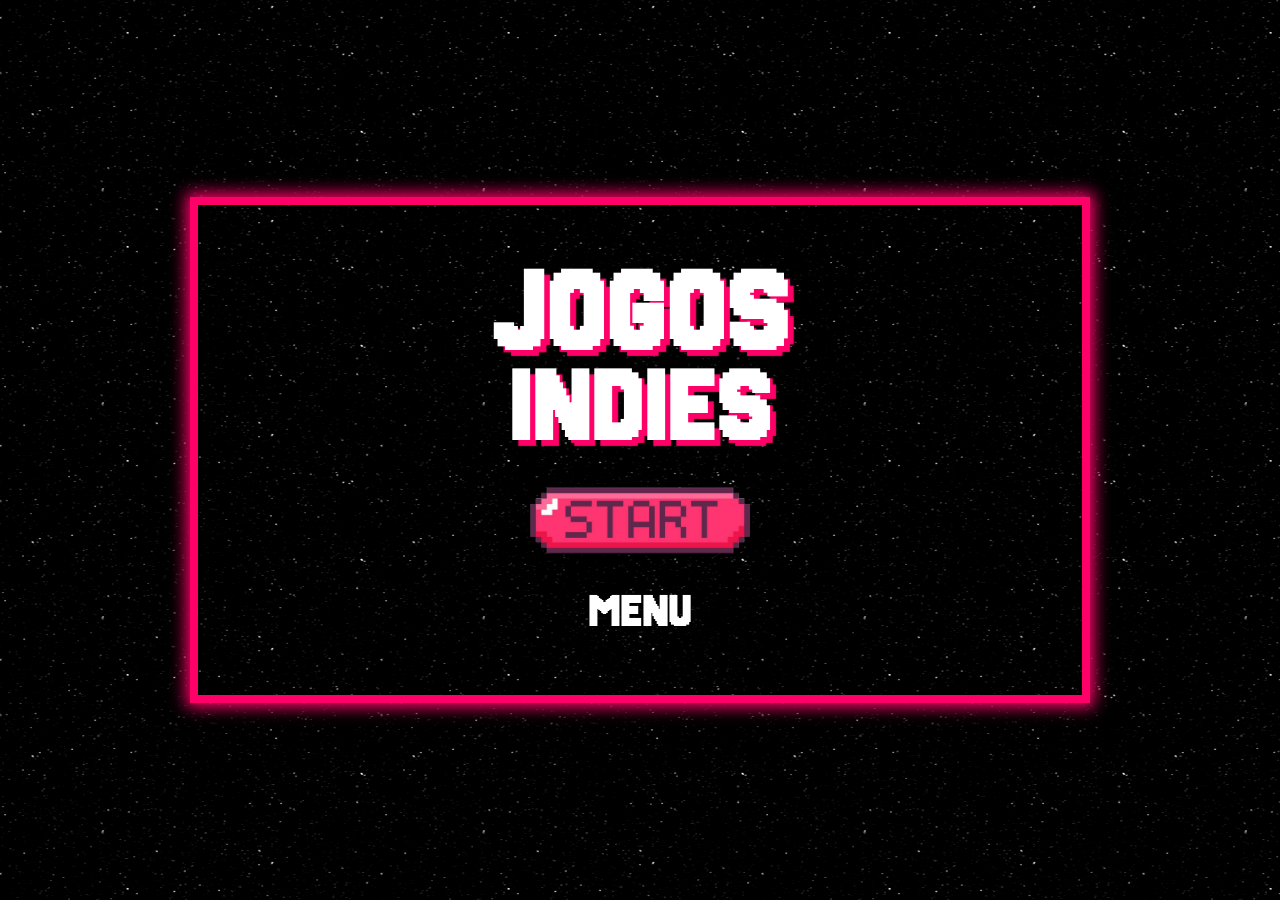
<file: ProjetoDWEB/Projeto/index.html>
<!DOCTYPE html>
<html lang="pt-br">
<head>
    <meta charset="UTF-8">
    <meta name="viewport" content="width=device-width, initial-scale=1.0">
    <link rel="stylesheet" href="../CSS/menuIndex.css">
    <link rel="stylesheet" href="../CSS/index.css">
   <link rel="icon" type="image/x-icon" href="/itensPng/Logo.png">
    <title>Projeto DWEB - Jogos Indies</title>

</head>
<body>

   <main>
           <div class="titulo">
               <h1 id="titulo1">JOGOS</h1>
               <h1 id="titulo2">INDIES</h1>
           </div>

           <!--background quando o menu é selecionado-->
            <div id="overlay"></div> 

           <a href="/Projeto/PaginaInicial.html" id="start">
            <img id="botaoStart" src="../itensPng/botaoStart.png" alt="Botão de Start">
           </a>

           <div id="loading">
            <h2>CARREGANDO...</h2>
            <div id="barra">
                
                <div id="progresso"></div>
            </div>
           </div>
           
            <h2 id="abrirMenu">MENU</h2>
            <nav id="menu">
                <a href="Sobre.html">Sobre</a>
                <a href="Localizacao.html">Localização</a>
                <a href="Contato.html">Contato</a>
                <a href="Loja.html">Loja</a>
            </nav>
   </main>

    <script src="../Javascript/script.js"></script>

</body>
</html>
</file>
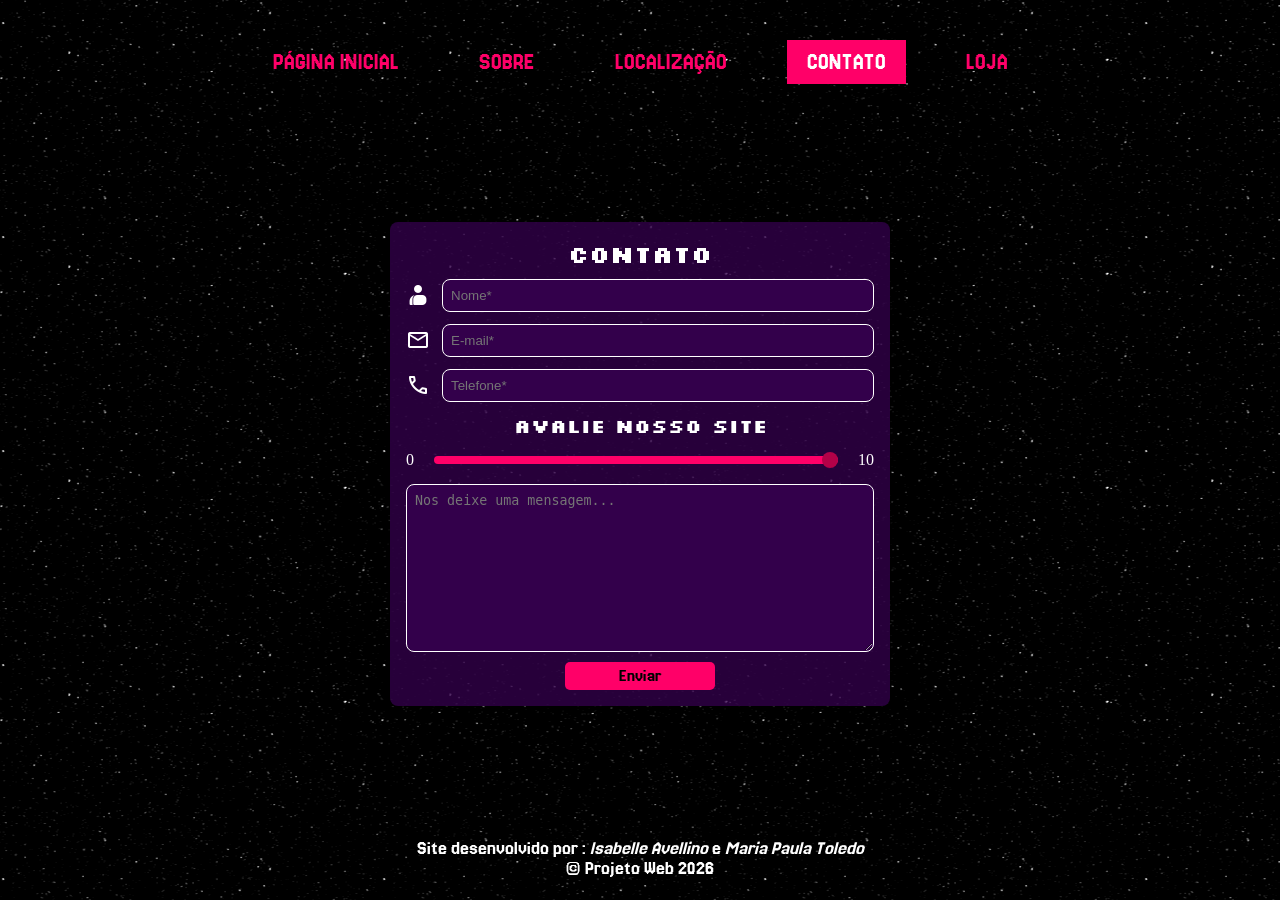
<file: ProjetoDWEB/Projeto/Contato.html>
<!DOCTYPE html>
<html lang="pt-br">
<head>
    <meta charset="UTF-8">
    <meta name="viewport" content="width=device-width, initial-scale=1.0">
    <link rel="stylesheet" href="../CSS/Menu.css">
    <link rel="stylesheet" href="../CSS/Contato.css">
    <link rel="icon" type="image/x-icon" href="/itensPng/Logo.png">
    <title>Contato</title>
</head>
<body>

    <!--menu-->
     <ul class="menu">
            <li><a href="PaginaInicial.html" >PÁGINA INICIAL</a></li>
            <li><a href="Sobre.html">SOBRE</a></li>
            <li><a href="Localizacao.html">LOCALIZAÇÃO</a></li>
            <li><a href="Contato.html" id="PagAtual">CONTATO</a></li>
            <li><a href="Loja.html">LOJA</a></li>
        </ul>

    <main>
        <form action="contato.php" method="post">
            <h2>Contato</h2>
        <div class="campo">
            <span class="material-symbols-outlined">contacts_product</span>
            <input type="text" name="nome" placeholder="Nome*" required>
        </div>
        <div class="campo">
            <span class="material-symbols-outlined">mail</span>
            <input type="email" name="email" placeholder="E-mail*" required>
        </div>
        <div class="campo">
            <span class="material-symbols-outlined">call</span>
            <input type="tel" name="tel" placeholder="Telefone*" required>
        </div>
        <h3>AVALIE NOSSO SITE</h3>
        <div class="campo">
            <p style="margin-right: 4px;">0</p>
            <input type="range" min="0" max="10" value="10" name="satisfacaoCliente" id="satisfacaoCliente">
            <p style="margin-left: 4px;">10</p>
        </div>
        <textarea name="msg" id="msg" cols="30" rows="10" placeholder="Nos deixe uma mensagem..."></textarea>
        <button type="submit">Enviar</button>
        </form>
    </main>
     
     <footer>
     <p>Site desenvolvido por :<em> Isabelle Avellino</em> e <em>Maria Paula Toledo</em></p> 
     <p>© Projeto Web 2026</p>
    </footer>

</body>
</html>
</file>
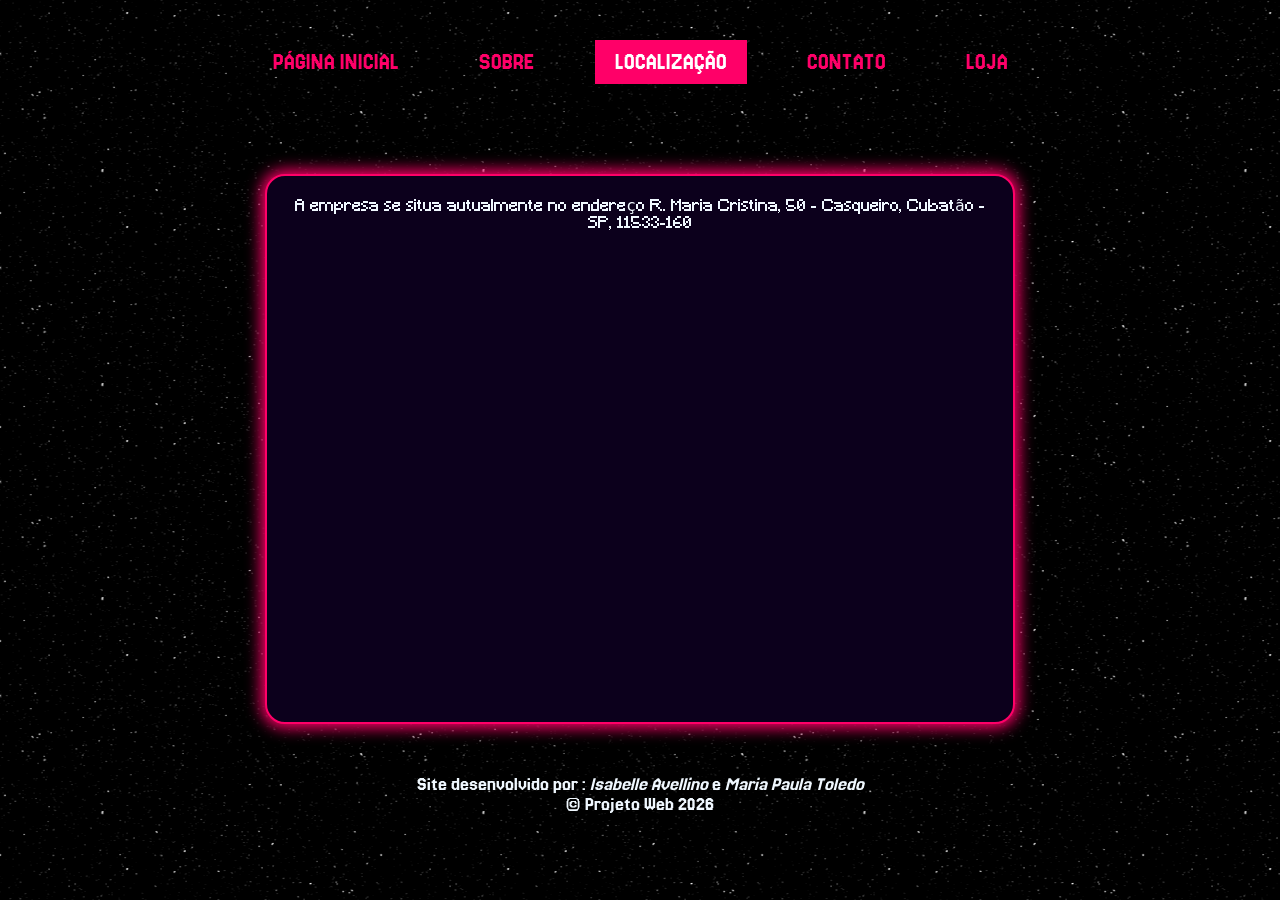
<file: ProjetoDWEB/Projeto/Localizacao.html>
<!DOCTYPE html>
<html lang="en">
<head>
    <meta charset="UTF-8">
    <meta name="viewport" content="width=device-width, initial-scale=1.0">
    <link rel="stylesheet" href="../CSS/Menu.css">
    <link rel="stylesheet" href="../CSS/Localizacao.css">
    <link rel="icon" type="image/x-icon" href="/itensPng/Logo.png">
    <title>Localizacao</title>
</head>
<body>
         <ul class="menu">
            <li><a href="PaginaInicial.html" >PÁGINA INICIAL</a></li>
            <li><a href="Sobre.html">SOBRE</a></li>
            <li><a href="Localizacao.html" id="PagAtual">LOCALIZAÇÃO</a></li>
            <li><a href="Contato.html">CONTATO</a></li>
            <li><a href="Loja.html" >LOJA</a></li>
        </ul>
    <div class="caixa-localizacao">
        <p>A empresa se situa autualmente no endereço R. Maria Cristina, 50 - Casqueiro, Cubatão - SP, 11533-160</p>
        <iframe src="https://www.google.com/maps/embed?pb=!1m18!1m12!1m3!1d1112.9835958135964!2d-46.411801725462354!3d-23.92808886186667!2m3!1f0!2f0!3f0!3m2!1i1024!2i768!4f13.1!3m3!1m2!1s0x94ce1bb29bde4aeb%3A0x8b65b60dcd73ad02!2sInstituto%20Federal%20de%20Educa%C3%A7%C3%A3o%2C%20Ci%C3%AAncia%20e%20Tecnologia%20de%20S%C3%A3o%20Paulo%2C%20Campus%20Cubat%C3%A3o!5e1!3m2!1spt-BR!2sbr!4v1781715682153!5m2!1spt-BR!2sbr"  style="border:0;" allowfullscreen="" loading="lazy" referrerpolicy="no-referrer-when-downgrade" class="Localizacao"></iframe>
    </div>

     
     <footer>
     <p>Site desenvolvido por :<em> Isabelle Avellino</em> e <em>Maria Paula Toledo</em></p> 
     <p>© Projeto Web 2026</p>
    </footer>
    </body>
</html>
</file>
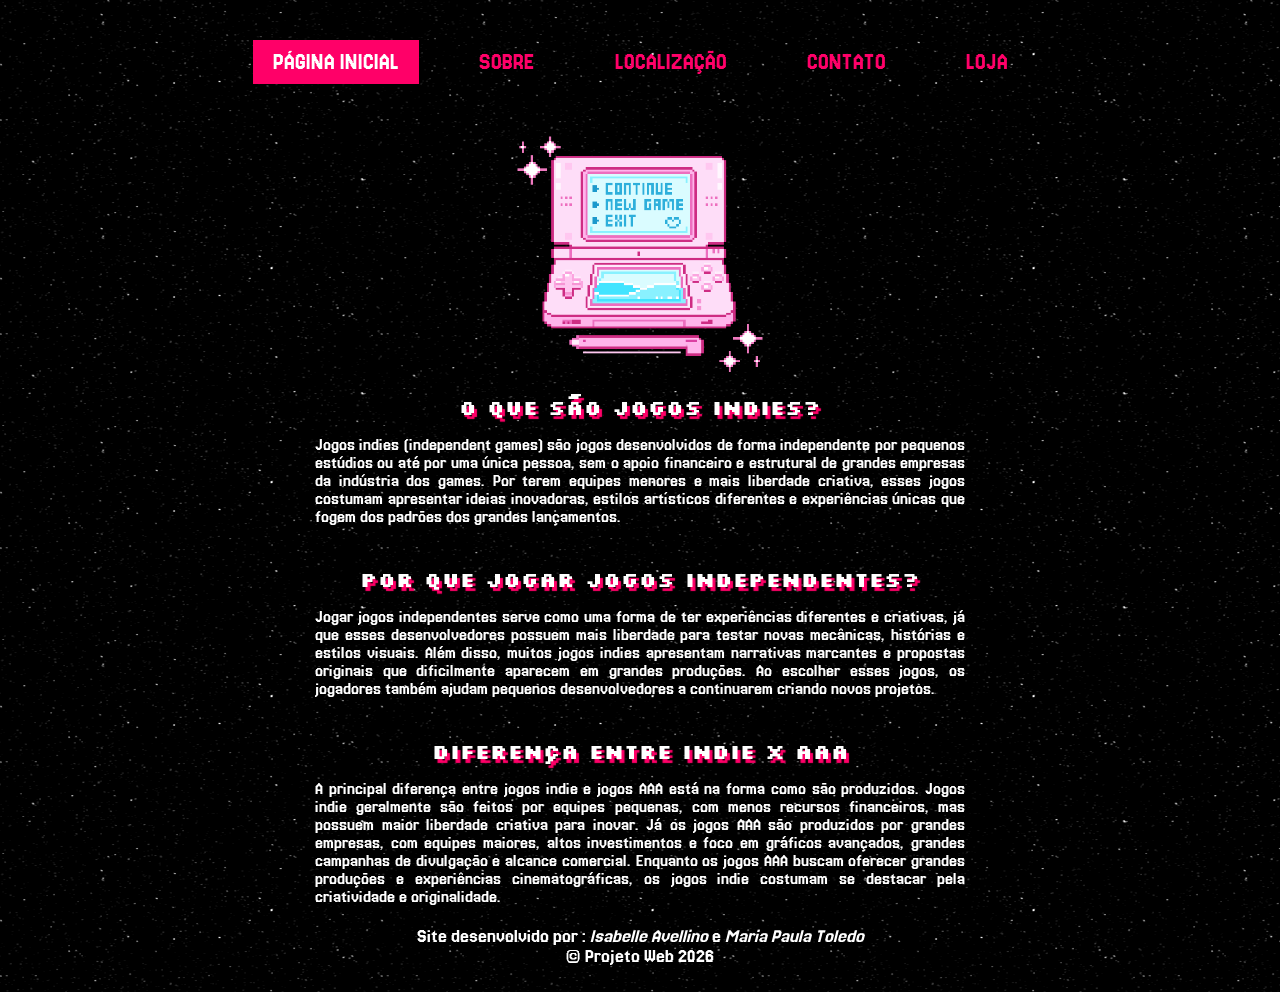
<file: ProjetoDWEB/Projeto/PaginaInicial.html>
<!DOCTYPE html>
<html lang="pt-br">
<head>
    <meta charset="UTF-8">
    <meta name="viewport" content="width=device-width, initial-scale=1.0">
    <link rel="stylesheet" href="../CSS/Menu.css">
    <link rel="stylesheet" href="../CSS/PaginaInicial.css">
    <link rel="icon" type="image/x-icon" href="/itensPng/Logo.png">
    <title>Página Inicial</title>
</head>
<body>

   <!--menu-->
        <ul class="menu" style="margin-bottom: 0;">
            <li><a href="PaginaInicial.html" id="PagAtual">PÁGINA INICIAL</a></li>
            <li><a href="Sobre.html">SOBRE</a></li>
            <li><a href="Localizacao.html">LOCALIZAÇÃO</a></li>
            <li><a href="Contato.html">CONTATO</a></li>
            <li><a href="Loja.html">LOJA</a></li>
        </ul>

         <img src="../Gif/console.gif" alt="Gif de console">

        <main>

            <section>
                  <h1>O que são jogos indies?</h1>
                  <p>Jogos indies (independent games) são jogos desenvolvidos de forma independente por pequenos estúdios ou até por uma única pessoa, sem o apoio financeiro e estrutural de grandes empresas da indústria dos games. Por terem equipes menores e mais liberdade criativa, esses jogos costumam apresentar ideias inovadoras, estilos artísticos diferentes e experiências únicas que fogem dos padrões dos grandes lançamentos.</p>
            </section>
            
            <section>
                <h1>Por que jogar jogos independentes?</h1>
                <p>Jogar jogos independentes serve como uma forma de ter experiências diferentes e criativas, já que esses desenvolvedores possuem mais liberdade para testar novas mecânicas, histórias e estilos visuais. Além disso, muitos jogos indies apresentam narrativas marcantes e propostas originais que dificilmente aparecem em grandes produções. Ao escolher esses jogos, os jogadores também ajudam pequenos desenvolvedores a continuarem criando novos projetos.</p>
            </section>
         
            <section>
                <h1>Diferença entre Indie x AAA</h1>
                <p>A principal diferença entre jogos indie e jogos AAA está na forma como são produzidos. Jogos indie geralmente são feitos por equipes pequenas, com menos recursos financeiros, mas possuem maior liberdade criativa para inovar. Já os jogos AAA são produzidos por grandes empresas, com equipes maiores, altos investimentos e foco em gráficos avançados, grandes campanhas de divulgação e alcance comercial. Enquanto os jogos AAA buscam oferecer grandes produções e experiências cinematográficas, os jogos indie costumam se destacar pela criatividade e originalidade.</p>
            </section>
          
        
            
        </main>
    
     <footer>
     <p>Site desenvolvido por :<em> Isabelle Avellino</em> e <em>Maria Paula Toledo</em></p> 
     <p>© Projeto Web 2026</p>
    </footer>
</body>
</html>
</file>
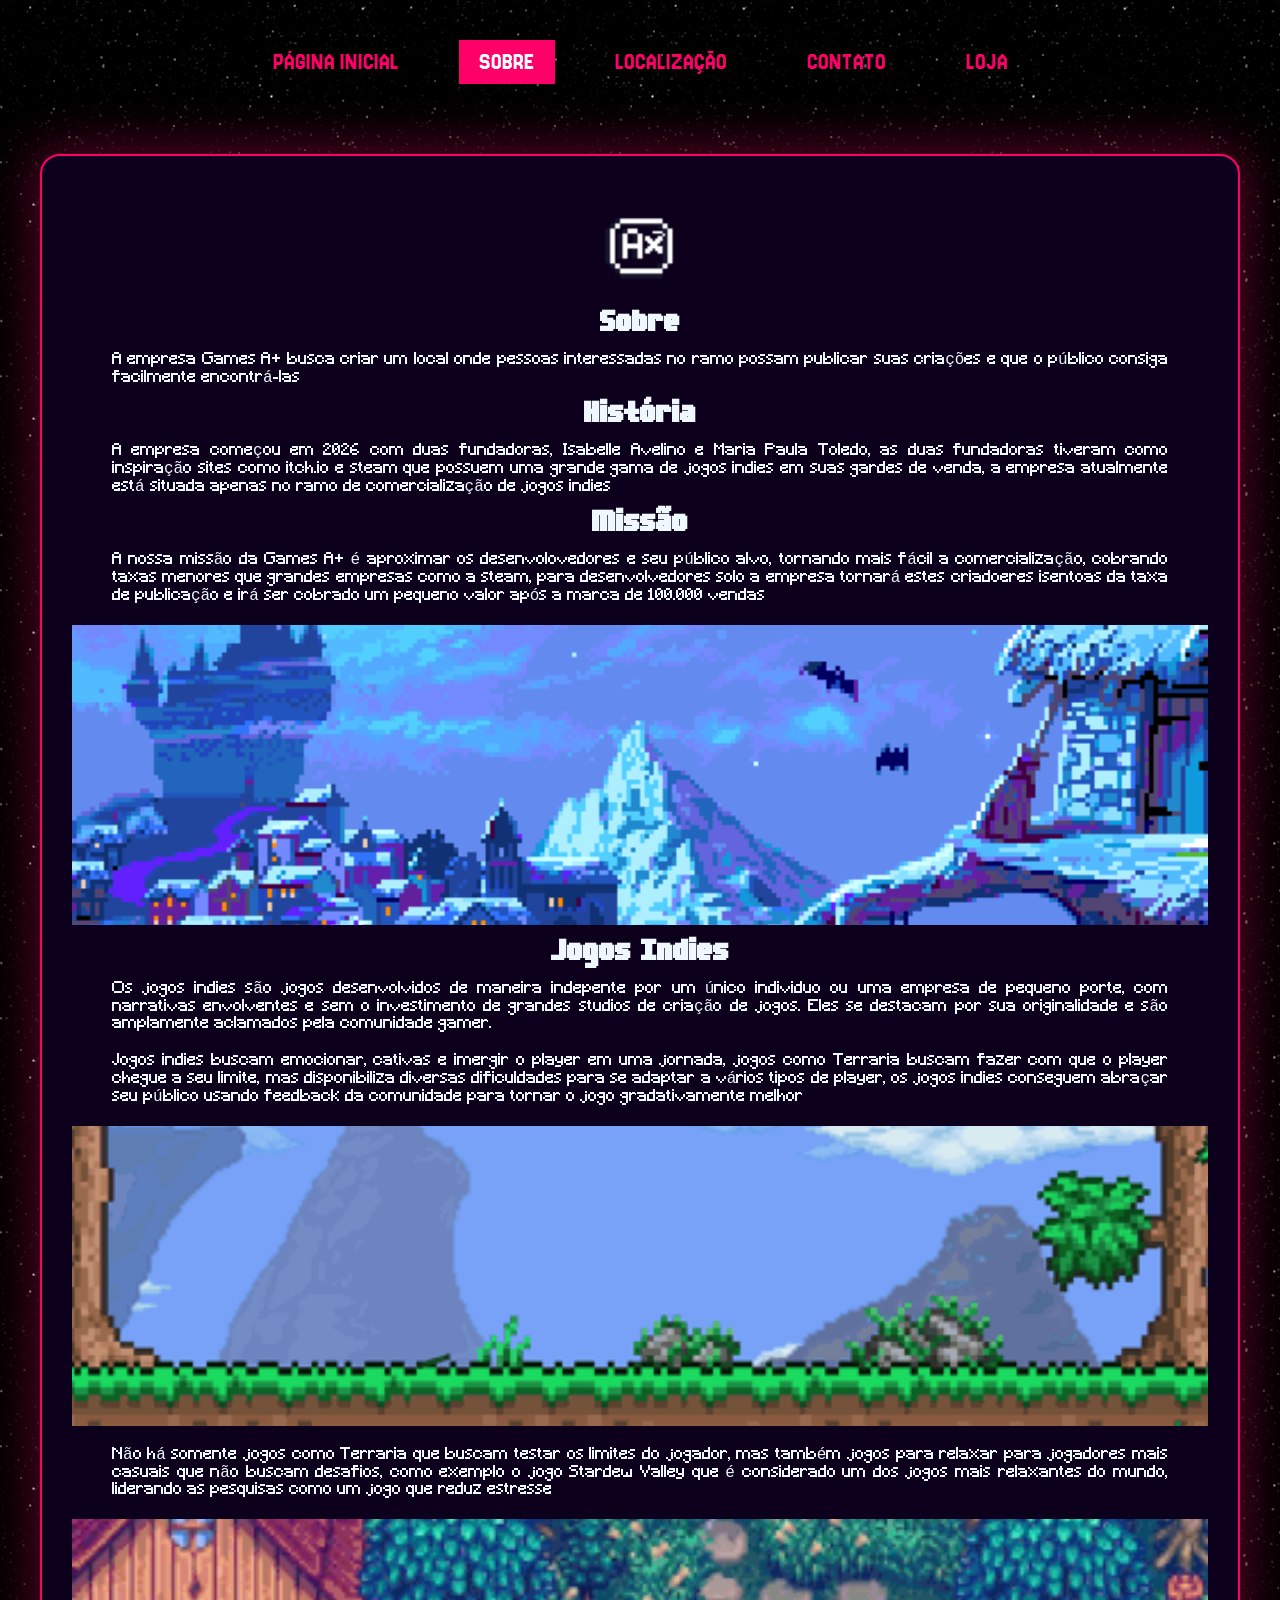
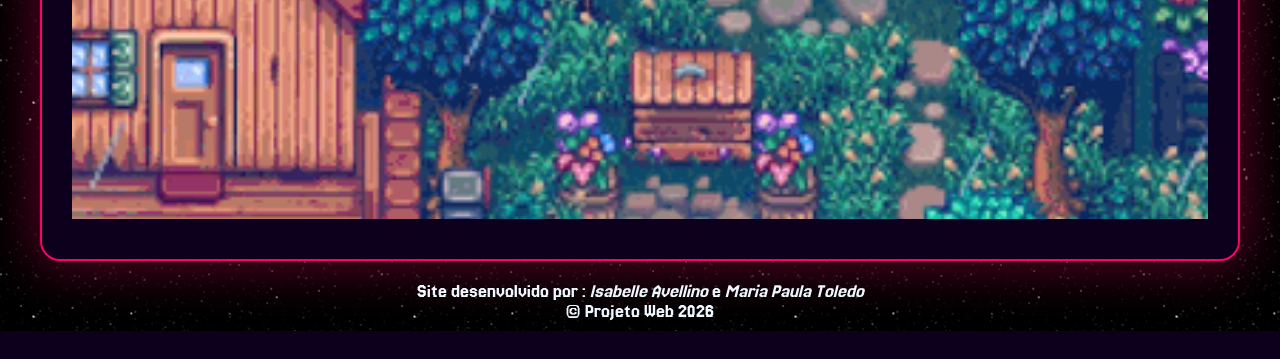
<file: ProjetoDWEB/Projeto/Sobre.html>
<!DOCTYPE html>
<html lang="en">
<head>
    <meta charset="UTF-8">
    <meta name="viewport" content="width=device-width, initial-scale=1.0">
    <link rel="stylesheet" href="../CSS/Menu.css">
    <link rel="stylesheet" href="../CSS/Sobre.css">
    <link rel="icon" type="image/x-icon" href="/itensPng/Logo.png">
    <title>Sobre</title>
</head>
<body>
    <!--menu-->

     <ul class="menu">
            <li><a href="PaginaInicial.html" >PÁGINA INICIAL</a></li>
            <li><a href="Sobre.html" id="PagAtual">SOBRE</a></li>
            <li><a href="Localizacao.html">LOCALIZAÇÃO</a></li>
            <li><a href="Contato.html">CONTATO</a></li>
            <li><a href="Loja.html" >LOJA</a></li>
        </ul>

    <div class="Sobre">
        <img src="../Gif/Logo.gif" class="Logo">
        <h1>Sobre</h1>
        <p>A empresa Games A+ busca criar um local onde pessoas interessadas no ramo possam publicar suas criações e que o público consiga facilmente encontrá-las</p>
        <h1>História</h1>
        <P>A empresa começou em 2026 com duas fundadoras, Isabelle Avelino e Maria Paula Toledo, as duas fundadoras tiveram como inspiração sites como itch.io e steam que possuem uma grande gama de jogos indies em suas gardes de venda, a empresa atualmente está situada apenas no ramo de comercialização de jogos indies</P>
        <h1>Missão</h1>
        <p>A nossa missão da Games A+ é aproximar os desenvolovedores e seu público alvo, tornando mais fácil a comercialização, cobrando taxas menores que grandes empresas como a steam, para desenvolvedores solo a empresa tornará estes criadoeres isentoas da taxa de publicação e irá ser cobrado um pequeno valor após a marca de 100.000 vendas</p>
        <img src="../Gif/SobreGif.gif" class="primeiro_gif">
        <h1>Jogos Indies</h1>
        <p>Os jogos indies são jogos desenvolvidos de maneira indepente por um único individuo ou uma empresa de pequeno porte, com narrativas envolventes e sem o investimento de grandes studios de criação de jogos. Eles se destacam por sua originalidade e são amplamente aclamados pela comunidade gamer.</p>
        <p>Jogos indies buscam emocionar, cativas e imergir o player em uma jornada, jogos como Terraria buscam fazer com que o player chegue a seu limite, mas disponibiliza diversas dificuldades para se adaptar a vários tipos de player, os jogos indies conseguem abraçar seu público usando feedback da comunidade para tornar o jogo gradativamente melhor</p>
        <img src="../Gif/Terraria" class="segundo_gif">
        <p>Não há somente jogos como Terraria que buscam testar os limites do jogador, mas também jogos para relaxar para jogadores mais casuais que não buscam desafios, como exemplo o jogo Stardew Valley que é considerado um dos jogos mais relaxantes do mundo, liderando as pesquisas como um jogo que reduz estresse</p>
        <img src="../Gif/stardew.gif" class="terceiro_gif">
    </div>

     
     <footer>
     <p>Site desenvolvido por :<em> Isabelle Avellino</em> e <em>Maria Paula Toledo</em></p> 
     <p>© Projeto Web 2026</p>
    </footer>
    
</body>
</html>
</file>
<file: ProjetoDWEB/CSS/menuIndex.css>
@import url('https://fonts.googleapis.com/css2?family=Jersey+20&family=Silkscreen:wght@400;700&display=swap');

/*animação setas menu*/

    #abrirMenu::after, #abrirMenu::before, a::before{
        opacity: 0;
        transition: 0.3s;
    }

    #abrirMenu::before{
    content: "> ";
    }

    nav > a::before{
    content:"‣ ";
    font-size: 30px;
    }

    #abrirMenu::after{
        content: " <";
    }

    #abrirMenu:active::before,
    #abrirMenu:active::after, a:active::before {
        opacity: 1;
    }

    #abrirMenu{
        margin: 0;
        font-size: 2rem;
        text-align: center;
    }

     /*menu no mobile*/
    
   #overlay {
    position: fixed;
    top: 0;
    left: 0;
    width: 100%;
    height: 100%;
    background-color: rgba(0, 0, 0, 0.61);
    opacity: 0;
    visibility: hidden;
    transition: 0.4s;
    z-index: 5;
    }

    #menu{
    position: fixed;
    top: 50%;
    left: 50%;
    width: 280px;
    height: 100vh;
    transform: translate(-50%,  50%) scale(0);
    width: 300px;
    height: auto;
    background-color: #000000f1;
    padding: 15px;
    border-radius: 6px;
    display: flex;
    flex-direction: column;
    gap: 20px;
    transition: 0.4s;
    z-index: 10;
    }

     #menu.ativo {
     transform: translate(-50%, -50%) scale(1);
    }

    #overlay.ativo {
    opacity: 1;
    visibility: visible;
   }

    nav > a{
        text-align: center;
        color: white;
        text-decoration: none;
        margin-bottom: 8px;
        font-size: 1.5em;
        font-family: "Silkscreen", sans-serif;
    }


    /*tela grande*/
@media screen and (min-width: 959px)  /*telas grandes*/
{
     a:hover::before {
        opacity: 1;
    }

}
</file>
<file: ProjetoDWEB/CSS/index.css>
@import url('https://fonts.googleapis.com/css2?family=Jersey+20&family=Silkscreen:wght@400;700&display=swap');

 /*estilos gerais*/

    *{
        box-sizing:border-box;
    }

    body{
        min-height: 100vh;
        display: flex;
        flex-direction: column;
        justify-content: center;
        align-items: center;
        background-image: url(../Gif/Background);
        background-position: center;
        background-repeat: repeat;
        background-color: #0c001c;
        margin: 0;
    }

      main{
        width: min(90vw, 90vh, 500px);
        aspect-ratio: 1;
        display: flex;
        flex-direction: column;
        justify-content: center;
        align-items: center;
        border: 8px solid #ff0068;    
        padding: clamp(20px, 5vw, 60px);   
        box-shadow: 0 0 15px 4px #ff0068;
    }

    h1{
        font-family: "Jersey 20", sans-serif;
        color: white;
        text-align: center;
        text-shadow: 6px 6px 1px #ff0068;
        margin: 0;
    }

     .titulo{
        line-height: 0.8;
    }

    #titulo1{
       font-size: clamp(3rem, 15cqw, 8rem);
    }

    #titulo2{
        font-size: clamp(2rem, 14cqw, 7rem);
    }

    h2#abrirMenu{
        color: white;
        font-family: "Jersey 20", sans-serif;
        text-align: center;
        width: fit-content;
        font-size: clamp(20px, 4vw, 50px);
        padding: 3px;
        margin: 1.5vh 0 0;
    }

    #start{
        display: flex;
        justify-content: center;
        margin-top:clamp(10px,2vh,30px);
    }

     #botaoStart{
        width:clamp(120px,20vw,250px);
        max-width: 100%;
    }

   /*animação carregamento*/ 

   #loading {
    position: fixed;
    inset: 0;
    background-color:#12022b;
    display: none;
    flex-direction: column;
    justify-content: center;
    align-items: center;
    z-index: 100;
}

    div#loading > h2{
        color: white;
        font-family: "Silkscreen", sans-serif;
    }

    #barra {
    width: 300px;
    height: 20px;
    border: 2px solid #ff0068;
    border-radius: 10px;
    }

    #progresso {
    height: 100%;
    width: 0%;
    background-color: #ff0068;
    border-radius: 10px;
    transition: 0.2s;
    }


  /*telas grandes*/
@media screen and (min-width: 900px) 
{
    body{
        font-size: 1em;
    }

    main{
        width: 80vw;
        max-width: 900px;
        padding: 60px;
        aspect-ratio: 16 /9;
    }
    
    h2#abrirMenu{
       width: fit-content;
    }
    #abrirMenu:hover::before,
    #abrirMenu:hover::after, a:hover::before {
        opacity: 1;
    }

      #abrirMenu{
        width: 30vw;
        padding: 4px;
        margin-top: 2vh;
        cursor: pointer;
        margin: 0;
        text-align: center;
    }

     #botaoStart{
        cursor: pointer;
        }

}
</file>
<file: ProjetoDWEB/CSS/Menu.css>
@import url('https://fonts.googleapis.com/css2?family=Jersey+20&family=Silkscreen:wght@400;700&display=swap');

   @media screen{ /*estilos gerais*/

     *{
            box-sizing: border-box;
            margin: 0;
            padding: 0;
        }

        ul.menu{
            position:absolute;
            display: flex;
            flex-direction: row;
            justify-content: center;
            width: 100%;
            padding-top: 8px;
            margin-top: 0 !important;
        }

        ul.menu, li{
            list-style: none;
            font-weight: 300;
        }

        ul.menu, li, a{
            position:relative;
            text-decoration: none;
            color: #ff0068;
            font-family: "Jersey 20", sans-serif;
            white-space: nowrap;
        }

         a#PagAtual{
            background-color: #ff0068;
            color: white;
        }

        footer{
         font-size: 12px;
         color:white;
         text-align: center;
         margin-top: auto;
         font-family: "Jersey 20";
         margin-bottom: 12px;
      }
   }


    /*celulares*/
   @media screen and (max-width: 640px)
   {
         ul.menu{
            display: flex;
            flex-direction: row;
            justify-content: center;
            width: 100%;
         }

       ul.menu, li, a{
            margin: 20px 0;
            padding: 8px;
            color: #ff0068;
        }

        a{
            font-size: medium;
        }

         footer > p{
         font-size: medium;
         text-align: center;
      }
     
   }


   /*tablets*/
   @media screen and (min-width: 641px) and (max-width: 991px)
   {
      ul.menu{
            display: flex;
            flex-direction: row;
            justify-content: center;
         }

       ul.menu, li, a{
            margin-top: 35px;
            padding: 10px 12px;
            color: #ff0068;
            font-size: 24px;
        }

         footer > p{
         text-align: center;
         font-size: 16px;
      }
   }


 /*telas grandes*/
   @media screen and (min-width: 992px) 
   {
      ul.menu, li, a{
            margin: 30px 0;
            padding: 10px 20px;
            font-size: 24px;
            transition: 0.5s;
            z-index: 1;
        }
   
        ul.menu li a::before{
            content:"";
            position: absolute;
            top:0; 
            left:0;
            width: 100%;
            height: 100%;
            border-top: 2px solid #ff0068;
            border-bottom: 2px solid #ff0068;
            transform: scaleY(2);
            opacity: 0;
            transition: 0.3s;
        }

        ul.menu li a::after{
            content:"";
            position: absolute;
            top:2px; 
            left:0;
            width: 100%;
            height: 100%;
            background-color: #ff0068;
            transform: scale(0);
            opacity: 0;
            transition: 0.3s;
            z-index: -1;
        }

        ul.menu li a:hover{
            color: white;
        }

        ul.menu li a:hover::before{
            transform: scaleY(1);
            opacity: 1;
        }

        ul.menu li a#PagAtual:hover::before{
            transform: 0;
            opacity: 0;
        }

        ul.menu li a:hover::after{
            transform: scaleY(1);
            opacity: 1;
        }

        ul.menu li a#PagAtual:hover::after{
            transform:0;
            opacity: 0;
        }

         footer > p{
         text-align: center;
         font-size: 20px;
      }
   }

   @media screen and (min-width: 1400px){
    a{
        font-size: 1em;
    }
   }
</file>
<file: ProjetoDWEB/CSS/Contato.css>
@import url('https://fonts.googleapis.com/css2?family=Jersey+20&family=Silkscreen:wght@400;700&display=swap');

@import url('https://fonts.googleapis.com/css2?family=Material+Symbols+Outlined');

@media screen {

        *{
            box-sizing:border-box;
        }

    body{
        min-height: 100vh;
        background-image: url('../Gif/Background');
        background-position: center;
        background-repeat: repeat;
        background-color: #0c001c;
        margin: 0;
        padding: 0;
        display: flex;
        flex-direction: column;
        padding-bottom: 10px;
    }

    main{
        flex: 1;
        display: flex;
        justify-content: center;
        align-items: center;
        margin-bottom: 40px;
    }

    form{
        display: flex;
        flex-direction: column;
        width: 90%;
        max-width: 500px;
        margin: 0 auto;        
        padding: 10px;
        background-color: #33004bc7;
        border-radius: 8px;
       
    }

    h2, h3{
        text-align: center;
        color: white;
        font-family: "Silkscreen";
    }

    .campo{
        display: flex;
        align-items: center;
        color:white;
        margin-bottom: 12px;
        gap:8px;
    }

    span{
        color: white;
        margin-right: 4px;
    }

    input, textarea{
        margin: auto;
        border: 1px solid white;
        border-radius: 8px;
        padding: 8px;
        width: 100%;
        background-color: #33004B;
        color: white;
    }

    input[type="range"] {
    -webkit-appearance: none;
    appearance: none;
    background: transparent;
    cursor: pointer;
    width: 100%;
    border: none;
    }

    input[type="range"]:focus {
    outline: none;
    }

    input[type="range"]::-webkit-slider-runnable-track {
    background-color: #ff0068;
    border-radius: 0.5rem;
    height: 0.5rem;
    }

    input[type="range"]::-webkit-slider-thumb {
    -webkit-appearance: none;
    appearance: none;
    margin-top: -4px;
    background-color: #b30148;
    border-radius: 0.5rem;
    height: 1rem;
    width: 1rem;
    }

    button{
        display: block;
        margin: auto;
        width: 100%;
        background-color: #ff0068;
        font-family: "Jersey 20", sans-serif;
        border: none;
        border-radius: 5px;
        max-width: 150px;
    } 

    footer{
        margin-bottom: 12px;
    }


}

/*celulares*/

@media screen and (max-width: 640px){

     form{
        padding: 12px;
    }

   h3, h2, textarea{
        margin-bottom: 8px;
    }

       button{
        padding: 5px;
        font-size: 16px;
    }
}


/*tables*/

@media screen and (min-width: 641px)
{

     form{
        padding: 16px;
        margin-bottom: 25px;
    }

    h3, h2, textarea{
        margin-bottom: 10px;
    }

    button{
        padding: 5px;
        font-size: 18px;
    }
}
</file>
<file: ProjetoDWEB/CSS/Localizacao.css>
@font-face {
    font-family: 'Minecraft';
    src: url('../Fontes/Minecraft.ttf') format('truetype');
    font-weight: normal;
    font-style: normal;
}
  @import url('https://fonts.googleapis.com/css2?family=Jersey+20&family=Silkscreen:wght@400;700&display=swap');

body{
    min-height: 96vh;
    background-image: url('../Gif/Background');
    background-position: center;
    background-repeat: repeat;
    background-color: #0c001c;
    margin: 0;
    box-sizing: border-box;
    overflow-x: hidden;
    }
#menu {
    display: block;
    width: 100%;
    margin-bottom: 40px; 
    text-align: center; 
}
p{
    color: aliceblue;
    text-align: center;
    font-size: medium;
    font-family: 'Minecraft', monospace;
}

footer > p{
    font-family: "Jersey 20", sans-serif;
    margin-top: auto;
}
.Localizacao{
    display: block;      
    margin-left: auto;   
    margin-right: auto;  
    margin-top: 30px;
    border-radius: 20px;
}
.caixa-localizacao{
    display: flex;
    flex: 1;
    flex-direction: column;
    background-color: #0c001c;
    border: 2px solid #ff0068;
    border-radius: 20px;
    max-width: 750px;
    height: 550px;
    margin: 50px auto;
    padding: 20px;
    box-shadow: 0 0 15px 4px #ff0068;
}
.caixa-localizacao iframe {
    width: 100%;       
    height: 80%;     
    border-radius: 20px;
    display: block;
}
</file>
<file: ProjetoDWEB/CSS/PaginaInicial.css>
@import url('https://fonts.googleapis.com/css2?family=Jersey+20&family=Silkscreen:wght@400;700&display=swap');

@media screen {

   html{
      overflow-x: hidden;
   }
         body{
         min-height: 100vh;
         display: flex;
         flex-direction: column;
         background-image: url('../Gif/Background');
         background-position: center;
         background-repeat: repeat;
         background-color: #0c001c;
         padding-bottom: 14px;
         box-sizing: border-box;
         }

      main{
         display: flex;
         justify-content: center;
         align-items: center;
         flex-direction: column;
      }

      h1{
         text-align: center;
         color:white;
         font-family: "Silkscreen", sans-serif;
         text-shadow: 3px 4px 1px #ff0068;
         margin-bottom: 16px;
      }

      img{
         display: block;
         margin: auto;
      }
      
      p{
         text-align: justify;
         color: white;
         font-family: "Jersey 20";
      }

      section > p{
         display: flex;
         flex-wrap: wrap;
      }

      section{
         margin: 10px;
         max-width: 650px;
      }

        footer{
         text-align: center;
         margin-top: auto;
      }

}

/*celular*/

@media screen and (max-width:640px){
      body{
         overflow-y: scroll;
      }

      h1{
         font-size: 14px;
         margin-top: 10px;
      }

      section > p
      {
      font-size: 14px;
      margin-bottom: 10px;
      }
         main{
         margin: 0 14px;
      }

      img{
         width: 200px;
         height: 200px;
      }

     

}


/*tablet*/

@media screen and (min-width: 641px)and (max-width: 1399px){ 

   body{
      overflow: hidden;
   }
   
   h1{
         font-size: 20px;
         margin-top: 10px;
      }

      section > p
      {
      font-size: 18px;
      margin-bottom: 10px;
      }

      main{
         margin: 0 24px;
         height: auto;
      }

    img{
         width: 250px;
         height: 250px;
      }

}

 /*telas grandes*/

@media screen and (min-width: 1400px){

   body{
      display: grid;
    
   }
          main{
            margin: 16px;
            flex-direction: row;
            justify-self: unset;
         }

         section{
            margin: 10px;
            width: 445px;
         }

           section > p{
         margin: 10px;
         font-size: 20px;
      }

      /*menu - display grid desceu o menu*/
      
  


}
</file>
<file: ProjetoDWEB/CSS/Sobre.css>
@font-face {
    font-family: 'Minecraft';
    src: url('../Fontes/Minecraft.ttf') format('truetype');
    font-weight: normal;
    font-style: normal;
}
@font-face {
    font-family: 'Mario-Kart';
    src: url('../Fontes/Mario-Kart-DS.ttf') format('truetype');
    font-weight: normal;
    font-style: normal;
}
@font-face {
    font-family: 'PixelLetter';
    src: url('../Fontes/PixelLetter.TTF') format('truetype');
    font-weight: normal;
    font-style: normal;
}
@font-face {
    font-family: 'Blocktopia';
    src: url('../Fontes/Blocktopia.ttf') format('truetype');
    font-weight: normal;
    font-style: normal;
}

 @import url('https://fonts.googleapis.com/css2?family=Jersey+20&family=Silkscreen:wght@400;700&display=swap');

body{
    min-height: 100vh;
    background-image: url('../Gif/Background');
    background-position: center;
    background-repeat: repeat;
    background-color: #0c001c;
    margin: 0;
    box-sizing: border-box;
    
    }
p{
    color: aliceblue;
    font-size: medium;
    font-family: 'Minecraft', monospace;
}

.Sobre > p{
     margin: 10px 40px;
     min-width: 250px;
}

h1{
    color: aliceblue;
    text-align: center;
    font-family: 'Blocktopia', monospace;
}

    footer{
    margin: 10px 5px;
    }

footer > p{
    font-family: "Jersey 20", sans-serif;
}

img{
    margin: 10px;
}

.Sobre {
    display: flex;
    flex-direction: column;
    align-items: center;
    text-align: justify;
    background-color: #0c001c;
    border: 2px solid #ff0068;
    border-radius: 20px;
    max-width: 1200px;
    margin: 20px auto;
    box-shadow: 0 0 50px 8px #ff006651; 
    padding: 30px;
}
.Logo{
    display: block;      
    margin-left: auto;  
    margin-right: auto; 
    width: 80px;
    height: auto;
    margin-top: 20px;
    margin-bottom: 20px;
}
#menu {
    display: block;
    width: 100%;
    margin-bottom: 40px; 
    text-align: center; 
}
.primeiro_gif{
    width: 100%;
    height: 300px;         
    object-fit: cover;     
    object-position: center;
    display: block;    
}
.segundo_gif{
    width: 100%;
    height: 300px;         
    object-fit: cover;     
    object-position: center 80%;
    display: block;
}
.terceiro_gif{
    width: 100%;
    height: 300px;         
    object-fit: cover;     
    object-position: center;
    display: block;
}
</file>
